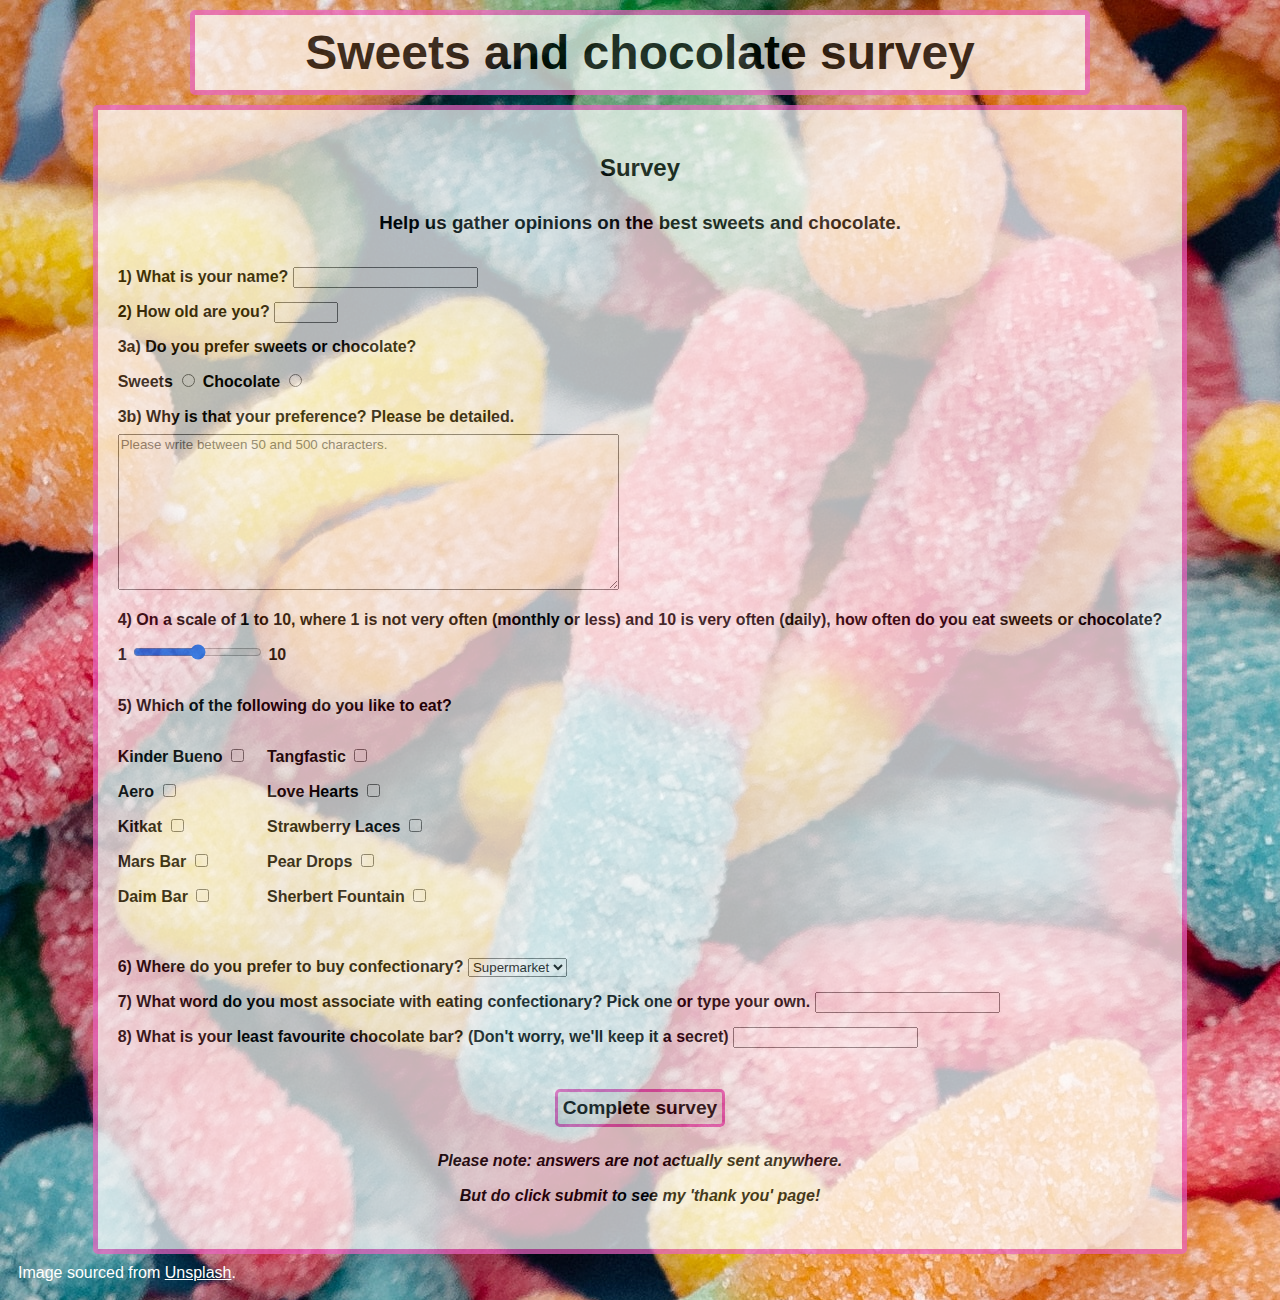
<file: index.html>
<!DOCTYPE html>
<html lang="en">
  <head>
    <meta charset="UTF-8" />
    <meta name="viewport" content="width=device-width, initial-scale=1.0" />
    <title>Form</title>
    <link rel="stylesheet" href="Resources/style.css" />
  </head>
  <body>
    <header>
      <h1>Sweets and chocolate survey</h1>
    </header>
    <main>
      <form action="Resources/form.html">
        <h2>Survey</h2>
        <h3>Help us gather opinions on the best sweets and chocolate.</h3>

        <label for="name">1) What is your name?</label>
        <input type="text" name="name" id="name" pattern="[a-zA-Z0-9]+" />
        <br />
        <label for="age">2) How old are you?</label>
        <input type="number" name="age" id="age" min="0" max="100" />
        <br />
        <span>3a) Do you prefer sweets or chocolate?</span>
        <br />
        <label for="sweets">Sweets</label>
        <input type="radio" value="sweets" name="sweets-or-choc" id="sweets" />
        <label for="choc">Chocolate</label>
        <input type="radio" value="chocolate" name="sweets-or-choc" id="choc" />
        <br />
        <label for="why"
          >3b) Why is that your preference? Please be detailed.</label
        ><br />
        <textarea
          name="why"
          id="why"
          cols="60"
          rows="10"
          minlength="50"
          maxlength="500"
          placeholder="Please write between 50 and 500 characters."
        ></textarea>
        <br />

        <label for="freq"
          >4) On a scale of 1 to 10, where 1 is not very often (monthly or less)
          and 10 is very often (daily), how often do you eat sweets or
          chocolate?</label
        ><br />
        <span>1</span>
        <input type="range" name="freq" id="freq" />
        <span>10</span>
        <br />
        <p>5) Which of the following do you like to eat?</p>
        <div id="all-options">
          <div class="column" id="col-1">
            <label for="bueno">Kinder Bueno</label>
            <input type="checkbox" name="choc-type" id="bueno" value="bueno" />
            <br />
            <label for="aero">Aero</label>
            <input type="checkbox" name="choc-type" id="aero" value="aero" />
            <br />
            <label for="kitkat">Kitkat</label>
            <input
              type="checkbox"
              name="choc-type"
              id="kitkat"
              value="kitkat"
            />
            <br />
            <label for="mars">Mars Bar</label>
            <input type="checkbox" name="choc-type" id="mars" value="mars" />
            <br />
            <label for="daim">Daim Bar</label>
            <input type="checkbox" name="choc-type" id="daim" value="daim" />
          </div>
          <div class="column" id="col-2">
            <label for="tangfastic">Tangfastic</label>
            <input
              type="checkbox"
              name="choc-type"
              id="tangfastic"
              value="tangfastic"
            />
            <br />
            <label for="hearts">Love Hearts</label>
            <input
              type="checkbox"
              name="choc-type"
              id="hearts"
              value="hearts"
            />
            <br />
            <label for="laces">Strawberry Laces</label>
            <input type="checkbox" name="choc-type" id="laces" value="laces" />
            <br />
            <label for="pear-drops">Pear Drops</label>
            <input
              type="checkbox"
              name="choc-type"
              id="pear-drops"
              value="pear-drops"
            />
            <br />
            <label for="sherbert">Sherbert Fountain</label>
            <input
              type="checkbox"
              name="choc-type"
              id="sherbert"
              value="sherbert"
            />
          </div>
        </div>
        <br />
        <label for="">6) Where do you prefer to buy confectionary?</label>
        <select name="where" id="where">
          <option value="supermarket">Supermarket</option>
          <option value="corner-shop">Corner shop</option>
          <option value="online">Online</option>
          <option value="gift-shop">Gift shop</option>
          <option value="pharmacy">Pharmacy</option>
          <option value="other">Other</option>
        </select>
        <br />
        <label for="word"
          >7) What word do you most associate with eating confectionary? Pick
          one or type your own.</label
        >
        <input type="text" name="word" id="word" list="words" />
        <datalist id="words">
          <option value="Relaxing"></option>
          <option value="Bliss"></option>
          <option value="Tasty"></option>
        </datalist>
        <br />
        <label for="dislike"
          >8) What is your least favourite chocolate bar? (Don't worry, we'll
          keep it a secret)</label
        >
        <input type="password" name="dislike" id="dislike" />
        <br />
        <br />
        <input
          type="submit"
          name="submit"
          id="submit"
          value="Complete survey"
        />
        <p id="note">
          <em
            >Please note: answers are not actually sent anywhere. <br />But do
            click submit to see my 'thank you' page!</em
          >
        </p>
      </form>
    </main>
    <footer>
      Image sourced from
      <a href="https://unsplash.com/" target="_blank">Unsplash</a>.
    </footer>
  </body>
</html>
</file>
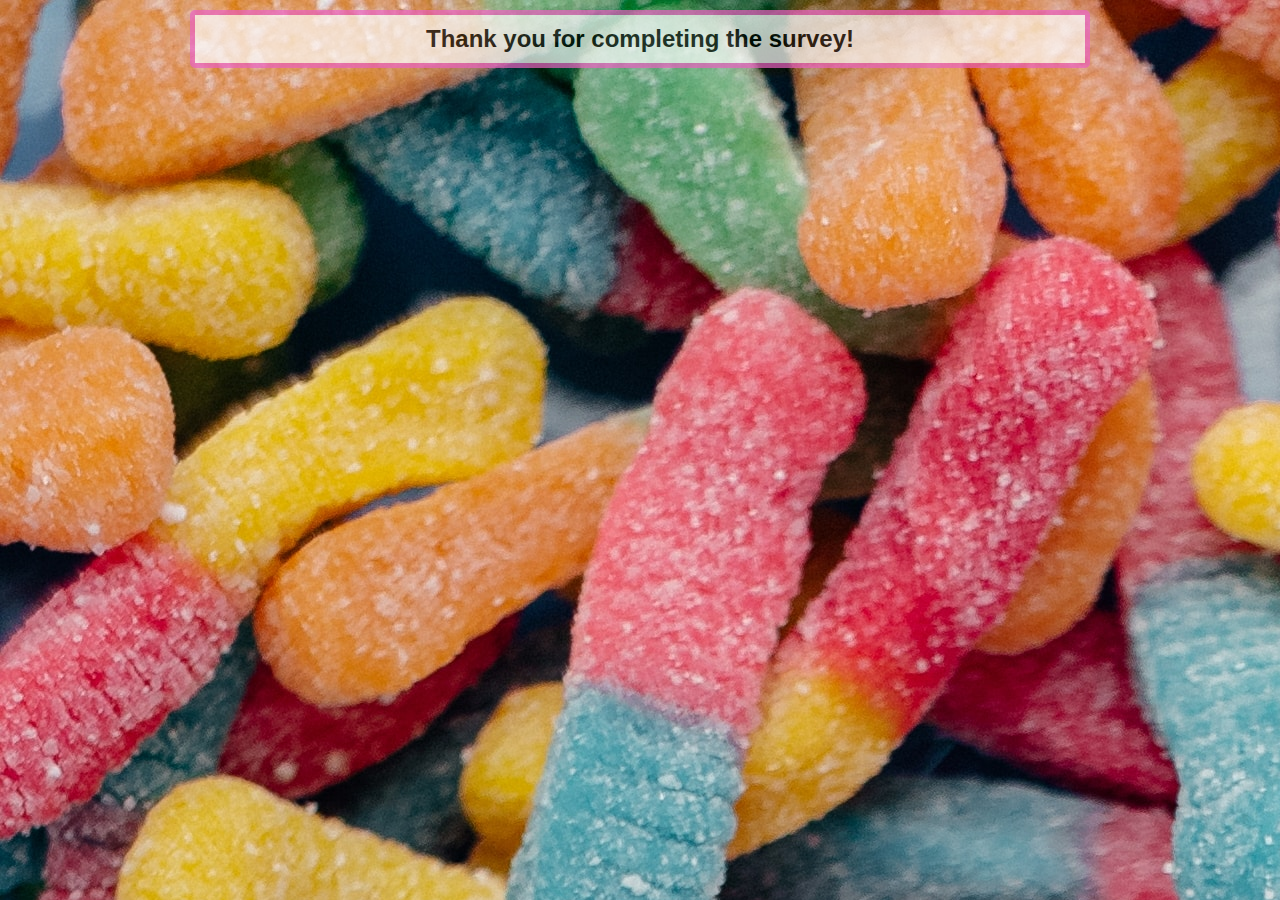
<file: Resources/form.html>
<!DOCTYPE html>
<html lang="en">
  <head>
    <meta charset="UTF-8" />
    <meta name="viewport" content="width=device-width, initial-scale=1.0" />
    <title>Thank you</title>
    <link rel="stylesheet" href="style.css" />
  </head>
  <body>
    <h2 id="thank-you">Thank you for completing the survey!</h2>
  </body>
</html>
</file>
<file: Resources/style.css>
* {
  font-family: "Segoe UI", Tahoma, Geneva, Verdana, sans-serif;
}

body {
  background-image: url("Images/Sweets.jpg");
}

h1 {
  font-size: 3em;
}

h1,
h2,
h3 {
  text-align: center;
}

h1,
#thank-you {
  color: black;
  border: 5px solid rgb(235, 98, 194);
  border-radius: 5px;
  background-color: white;
  opacity: 0.7;
  max-width: 870px;
  margin: 10px auto;
  padding: 10px;
}

form {
  line-height: 35px;
  background-color: white;
  opacity: 0.7;
  border-radius: 5px;
  padding: 20px;
  margin: 0 auto;
  width: fit-content;
  font-weight: bold;
  border: 5px solid rgb(235, 98, 194);
}

#all-options {
  display: flex;
}

.column {
  margin-right: 20px;
}

#submit {
  display: block;
  margin: 0 auto;
  border: 3px solid rgb(235, 98, 194);
  border-radius: 5px;
  padding: 5px;
  font-weight: bold;
  font-size: larger;
}

#submit:hover {
  transform: scale(1.1, 1.1);
}

#submit:active {
  opacity: 0.5;
}

#note {
  text-align: center;
}

footer {
  padding: 10px;
  color: white;
}

a {
  color: white;
}

a:hover {
  text-decoration: none;
}

@media only screen and (max-width: 585px) {
  form {
    width: auto;
  }

  textarea {
    width: 100%;
  }
}

@media only screen and (max-width: 275px) {
  h1 {
    font-size: 1.5em;
  }
}
</file>
